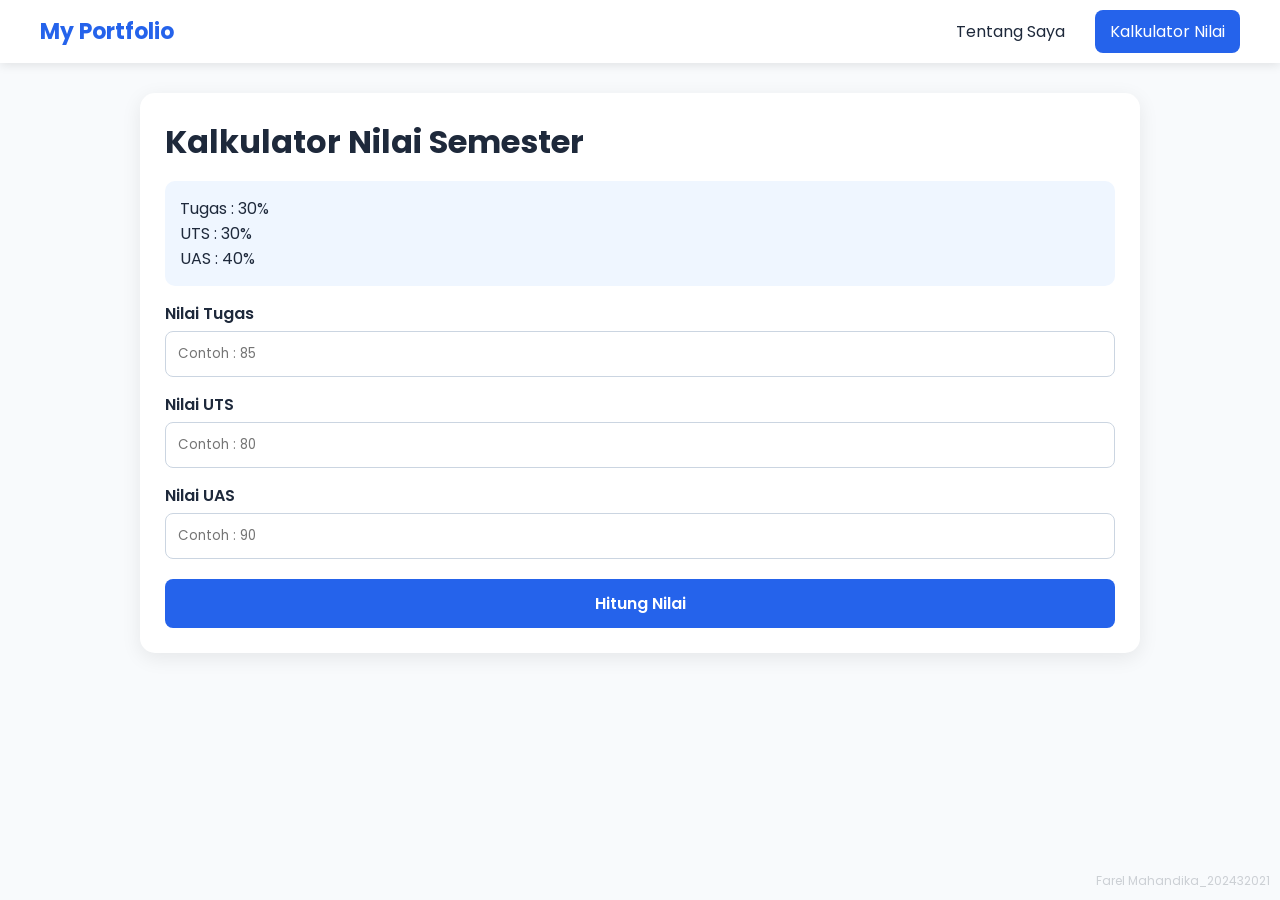
<file: kalkulator.html>
<!DOCTYPE html>
<html lang="id">
<head>
<meta charset="UTF-8">
<meta name="viewport" content="width=device-width, initial-scale=1.0">

<title>Kalkulator Nilai</title>

<link rel="preconnect" href="https://fonts.googleapis.com">
<link href="https://fonts.googleapis.com/css2?family=Poppins:wght@300;400;600;700&display=swap" rel="stylesheet">

<link rel="stylesheet" href="style.css">
<link rel="stylesheet" href="kalkulator.css">
</head>

<body>

<div class="watermark">
Farel Mahandika_202432021
</div>

<nav>
<div class="brand">My Portfolio</div>

<ul>
<li><a href="index.html">Tentang Saya</a></li>
<li><a href="kalkulator.html" class="active">Kalkulator Nilai</a></li>
</ul>
</nav>

<div class="container">

<div class="card">

<h1>Kalkulator Nilai Semester</h1>

<div class="bobot">
<p>Tugas : 30%</p>
<p>UTS : 30%</p>
<p>UAS : 40%</p>
</div>

<label>Nilai Tugas</label>
<input type="number" id="tugas" placeholder="Contoh : 85">

<label>Nilai UTS</label>
<input type="number" id="uts" placeholder="Contoh : 80">

<label>Nilai UAS</label>
<input type="number" id="uas" placeholder="Contoh : 90">

<button id="btnHitung">
Hitung Nilai
</button>

<div id="error" class="error"></div>

<div id="hasil" class="hasil">

<h2>Hasil Perhitungan</h2>

<div class="nilai-box">

<h1 id="nilaiAkhir"></h1>

<h2 id="grade"></h2>

</div>

</div>

</div>

</div>

<script src="kalkulator.js"></script>

</body>
</html>
</file>
<file: style.css>
:root{
--primary:#2563eb;
--secondary:#1d4ed8;
--light:#f8fafc;
--white:#ffffff;
--dark:#1e293b;
}

*{
margin:0;
padding:0;
box-sizing:border-box;
font-family:'Poppins',sans-serif;
}

body{
background:var(--light);
color:var(--dark);
}

.watermark{
position:fixed;
bottom:10px;
right:10px;
opacity:.2;
font-size:12px;
pointer-events:none;
}

nav{
position:sticky;
top:0;
z-index:999;
background:white;
display:flex;
justify-content:space-between;
align-items:center;
padding:15px 40px;
box-shadow:0 2px 10px rgba(0,0,0,.1);
}

.brand{
font-size:22px;
font-weight:700;
color:var(--primary);
}

nav ul{
display:flex;
list-style:none;
gap:15px;
}

nav a{
text-decoration:none;
padding:10px 15px;
border-radius:8px;
color:var(--dark);
transition:.3s;
}

nav a:hover{
background:#dbeafe;
}

.active{
background:var(--primary);
color:white;
}

.container{
width:90%;
max-width:1000px;
margin:30px auto;
}

.card{
background:white;
padding:25px;
border-radius:15px;
margin-bottom:20px;
box-shadow:0 5px 20px rgba(0,0,0,.08);
transition:.3s;
}

.card:hover{
transform:translateY(-5px);
}

@media(max-width:500px){

nav{
flex-direction:column;
gap:10px;
}

nav ul{
flex-direction:column;
text-align:center;
}

}
</file>
<file: kalkulator.css>
.bobot{
margin:15px 0;
padding:15px;
background:#eff6ff;
border-radius:10px;
}

label{
display:block;
margin-top:15px;
font-weight:600;
}

input{
width:100%;
padding:12px;
margin-top:5px;
border:1px solid #cbd5e1;
border-radius:8px;
transition:.3s;
}

input:focus{
outline:none;
border-color:var(--primary);
}

button{
width:100%;
margin-top:20px;
padding:12px;
border:none;
border-radius:8px;
background:var(--primary);
color:white;
font-size:16px;
font-weight:600;
cursor:pointer;
transition:.3s;
}

button:hover{
background:var(--secondary);
}

.error{
display:none;
margin-top:15px;
padding:10px;
background:#fee2e2;
color:#dc2626;
border-radius:8px;
}

.hasil{
display:none;
margin-top:20px;
text-align:center;
padding:20px;
border-radius:10px;
}

.nilai-box h1{
font-size:40px;
}

.grade-A{
background:#86efac;
}

.grade-B{
background:#bef264;
}

.grade-C{
background:#fde047;
}

.grade-D{
background:#fdba74;
}

.grade-E{
background:#f87171;
color:white;
}
</file>
